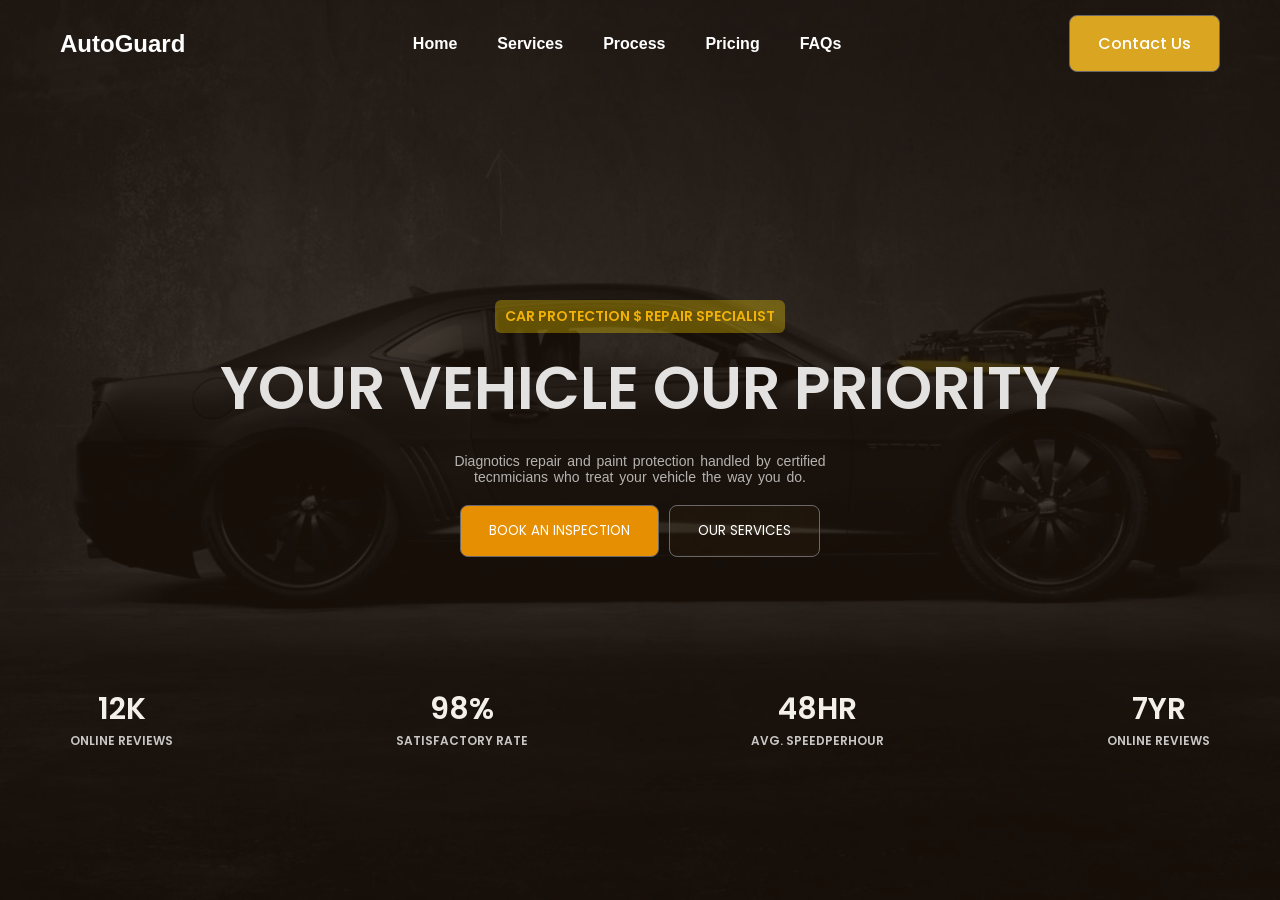
<file: index.html>
<!doctype html>
<html lang="en">
  <head>
    <meta charset="UTF-8" />
    <meta name="viewport" content="width=device-width, initial-scale=1.0" />
    <title>Document</title>
    <link rel="stylesheet" href="./style/index.css" />
    <link
      rel="stylesheet"
      href="https://fonts.googleapis.com/css2?family=Material+Symbols+Outlined:opsz,wght,FILL,GRAD@20..48,100..700,0..1,-50..200&icon_names=menu"
    />
  </head>
  <body>
    <main class="main">
      <nav class="nav">
          <div class="nav_bar">
            <div>
              <h4><a href="./index.html"> AutoGuard</a></h4>
            </div>
            <div>
              <ul>
                <li><a href="#">Home</a></li>
                <li class="one">
                  <a href="#">Services</a>
                  <div class="dropdown_1">
                    <a href="./pages/electric.html">Electric Vehicles</a>
                    <a href="./pages/hydrogen.html"
                      >Hydrogen powerered Vahicles</a
                    >
                    <a href="./pages/fuel.html">Fuel Powered Vehicles</a>
                  </div>
                </li>

                <li><a href="#">Process</a></li>
                <li><a href="#">Pricing</a></li>
                <li><a href="#">FAQs</a></li>
              </ul>
            </div>
            <div>
              <button class="contact"><a href="#">Contact Us</a></button>
            </div>
            <span class="material-symbols-outlined" id="menu"> menu </span>
          </div>
        </nav>
      <section class="section_one">
        

        <div class="sec_one">
          <div class="sec_one_content">
            <h4>CAR PROTECTION $ REPAIR SPECIALIST</h4>
            <h1>YOUR VEHICLE OUR PRIORITY</h1>
            <p>
              Diagnotics repair and paint protection handled by certified
              tecnmicians who treat your vehicle the way you do.
            </p>
            <div class="buttons">
              <button class="active_btn">BOOK AN INSPECTION</button>
              <button class="inactive_btn">OUR SERVICES</button>
            </div>
          </div>
        </div>

        <div class="sec_two">
          <div>
            <h2>12K</h2>
            <p>ONLINE REVIEWS</p>
          </div>
          <div>
            <h2>98%</h2>
            <p>SATISFACTORY RATE</p>
          </div>
          <div>
            <h2>48HR</h2>
            <p>AVG. SPEEDPERHOUR</p>
          </div>
          <div>
            <h2>7YR</h2>
            <p>ONLINE REVIEWS</p>
          </div>
        </div>
      </section>
    </main>
  </body>
</html>
</file>
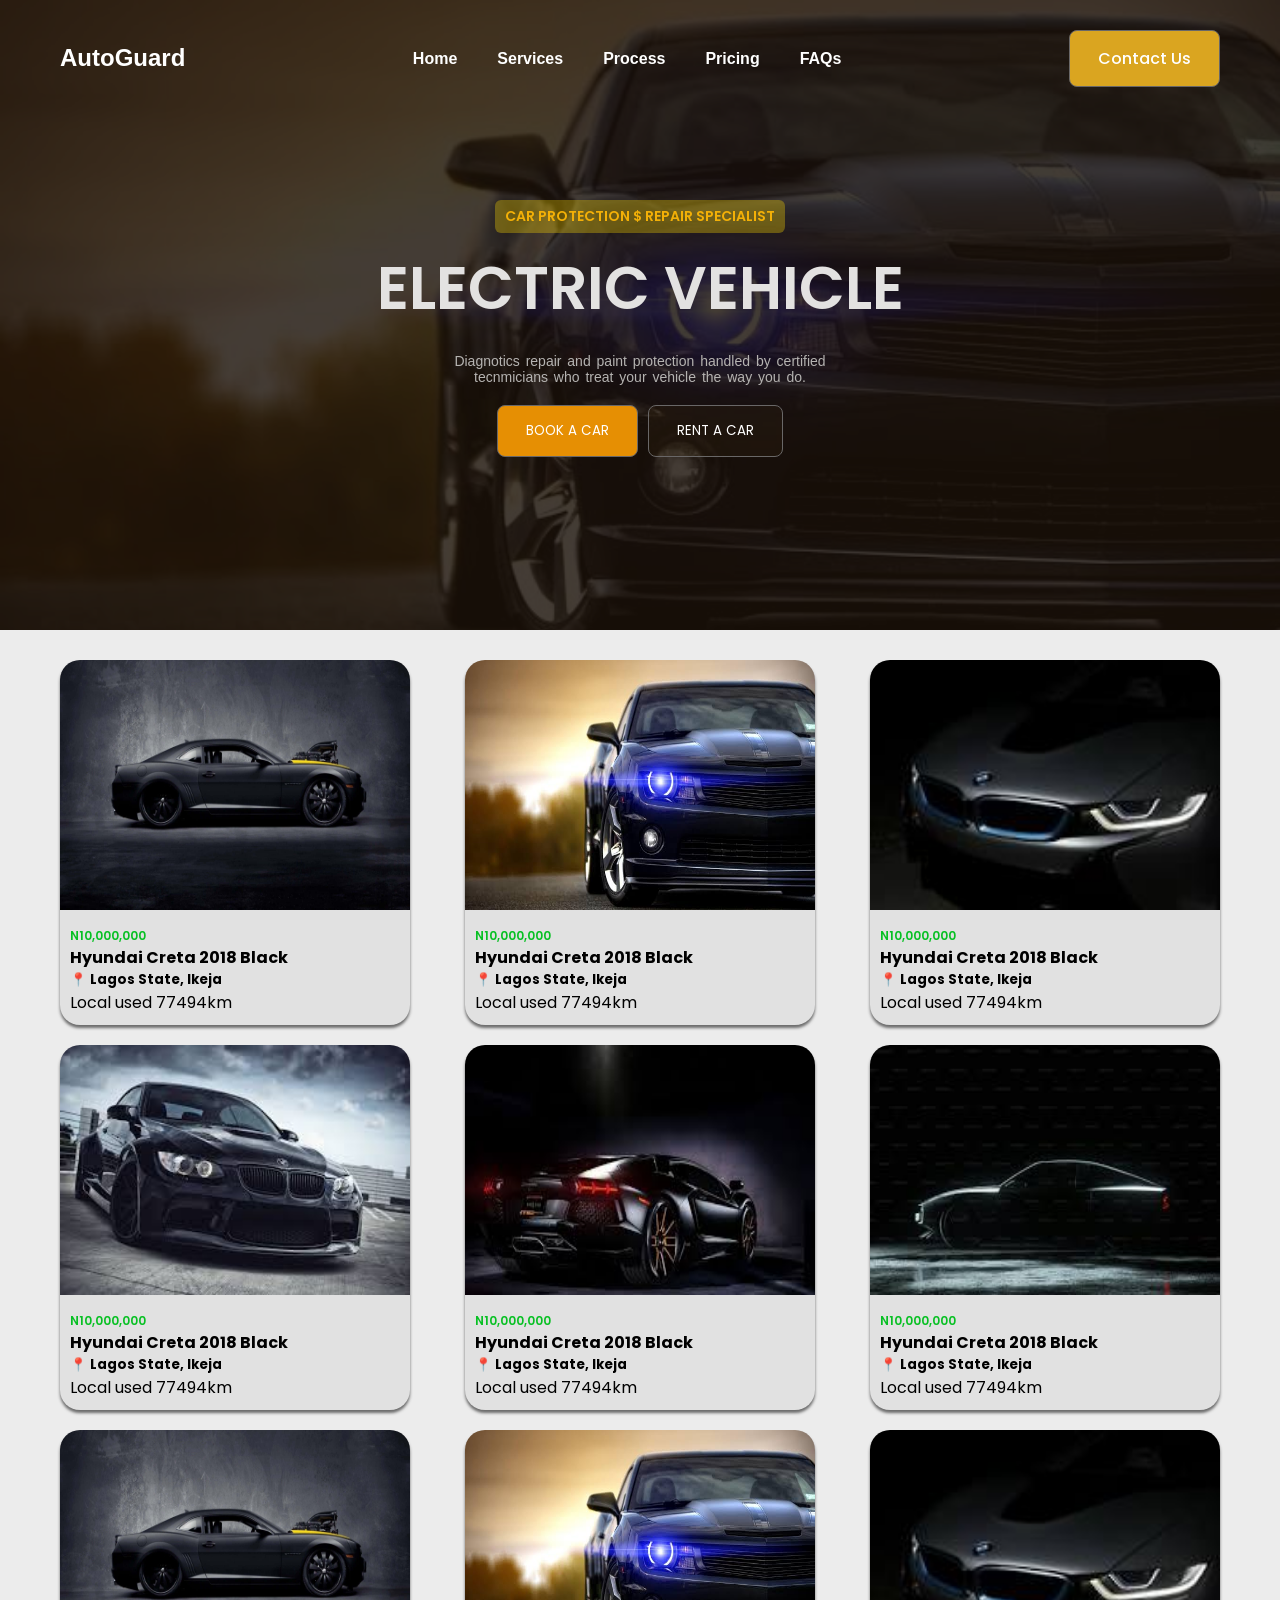
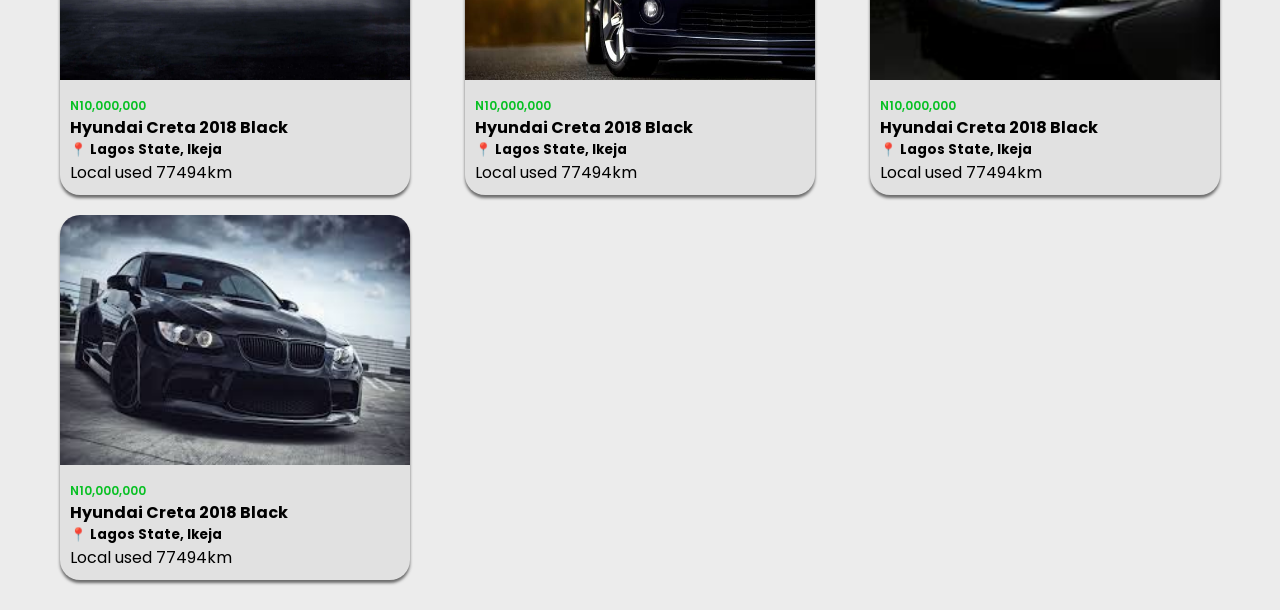
<file: pages/electric.html>
<!doctype html>
<html lang="en">
  <head>
    <meta charset="UTF-8" />
    <meta name="viewport" content="width=device-width, initial-scale=1.0" />
    <title>Document</title>
    <link rel="stylesheet" href="../style/electric.css" />
    <link
      rel="stylesheet"
      href="https://fonts.googleapis.com/css2?family=Material+Symbols+Outlined:opsz,wght,FILL,GRAD@20..48,100..700,0..1,-50..200&icon_names=menu"
    />
  </head>
  <body>
    <main class="main">
      <section class="section_one">
        <nav class="nav">
          <div class="nav_bar">
            <div>
              <h4><a href="../index.html"> AutoGuard</a></h4>
            </div>
            <div>
              <ul>
                <li><a href="#">Home</a></li>
                <li class="one">
                  <a href="#">Services</a>
                  <div class="dropdown_1">
                    <a href="../pages/electric.html">Electric Vehicles</a>
                    <a href="../pages/hydrogen.html"
                      >Hydrogen powerered Vahicles</a
                    >
                    <a href="../pages/fuel.html">Fuel Powered Vehicles</a>
                  </div>
                </li>

                <li><a href="#">Process</a></li>
                <li><a href="#">Pricing</a></li>
                <li><a href="#">FAQs</a></li>
              </ul>
            </div>
            <div>
              <button class="contact"><a href="#">Contact Us</a></button>
            </div>
            <span class="material-symbols-outlined" id="menu"> menu </span>
          </div>
        </nav>

        <div class="sec_one">
          <div class="sec_one_content">
            <h4>CAR PROTECTION $ REPAIR SPECIALIST</h4>
            <h1>ELECTRIC VEHICLE</h1>
            <p>
              Diagnotics repair and paint protection handled by certified
              tecnmicians who treat your vehicle the way you do.
            </p>
            <div class="buttons">
              <button class="active_btn">BOOK A CAR</button>
              <button class="inactive_btn">RENT A CAR</button>
            </div>
          </div>
        </div>
      </section>
    </main>
    <section class="section_two">
      <div class="sec_two">
        <div class="boxes">
          <img
            src="../media/black-car-4k-8iilwvng2997orpp.jpg"
            alt="electric_car"
          />
          <div class="boxes_word">
            <p>N10,000,000</p>
            <h4>Hyundai Creta 2018 Black</h4>
            <h5>📍 Lagos State, Ikeja</h5>
            <span>Local used</span> <span>77494km</span>
          </div>
        </div>
        <div class="boxes">
          <img src="../media/images (28).jpeg" alt="electric_car" />
          <div class="boxes_word">
            <p>N10,000,000</p>
            <h4>Hyundai Creta 2018 Black</h4>
            <h5>📍 Lagos State, Ikeja</h5>
            <span>Local used</span> <span>77494km</span>
          </div>
        </div>
        <div class="boxes">
          <img src="../media/car image 2.jpg" alt="electric_car" />
          <div class="boxes_word">
            <p>N10,000,000</p>
            <h4>Hyundai Creta 2018 Black</h4>
            <h5>📍 Lagos State, Ikeja</h5>
            <span>Local used</span> <span>77494km</span>
          </div>
        </div>
        <div class="boxes">
          <img src="../media/car image 3.jpg" alt="electric_car" />
          <div class="boxes_word">
            <p>N10,000,000</p>
            <h4>Hyundai Creta 2018 Black</h4>
            <h5>📍 Lagos State, Ikeja</h5>
            <span>Local used</span> <span>77494km</span>
          </div>
        </div>
        <div class="boxes">
          <img src="../media/car image 4.jpg" alt="electric_car" />
          <div class="boxes_word">
            <p>N10,000,000</p>
            <h4>Hyundai Creta 2018 Black</h4>
            <h5>📍 Lagos State, Ikeja</h5>
            <span>Local used</span> <span>77494km</span>
          </div>
        </div>
        <div class="boxes">
          <img src="../media/car image 5.jpg" alt="electric_car" />
          <div class="boxes_word">
            <p>N10,000,000</p>
            <h4>Hyundai Creta 2018 Black</h4>
            <h5>📍 Lagos State, Ikeja</h5>
            <span>Local used</span> <span>77494km</span>
          </div>
        </div>
        <div class="boxes">
          <img
            src="../media/black-car-4k-8iilwvng2997orpp.jpg"
            alt="electric_car"
          />
          <div class="boxes_word">
            <p>N10,000,000</p>
            <h4>Hyundai Creta 2018 Black</h4>
            <h5>📍 Lagos State, Ikeja</h5>
            <span>Local used</span> <span>77494km</span>
          </div>
        </div>
        <div class="boxes">
          <img src="../media/images (28).jpeg" alt="electric_car" />
          <div class="boxes_word">
            <p>N10,000,000</p>
            <h4>Hyundai Creta 2018 Black</h4>
            <h5>📍 Lagos State, Ikeja</h5>
            <span>Local used</span> <span>77494km</span>
          </div>
        </div>
        <div class="boxes">
          <img src="../media/car image 2.jpg" alt="electric_car" />
          <div class="boxes_word">
            <p>N10,000,000</p>
            <h4>Hyundai Creta 2018 Black</h4>
            <h5>📍 Lagos State, Ikeja</h5>
            <span>Local used</span> <span>77494km</span>
          </div>
        </div>
        <div class="boxes">
          <img src="../media/car image 3.jpg" alt="electric_car" />
          <div class="boxes_word">
            <p>N10,000,000</p>
            <h4>Hyundai Creta 2018 Black</h4>
            <h5>📍 Lagos State, Ikeja</h5>
            <span>Local used</span> <span>77494km</span>
          </div>
        </div>
      </div>
    </section>
  </body>
</html>
</file>
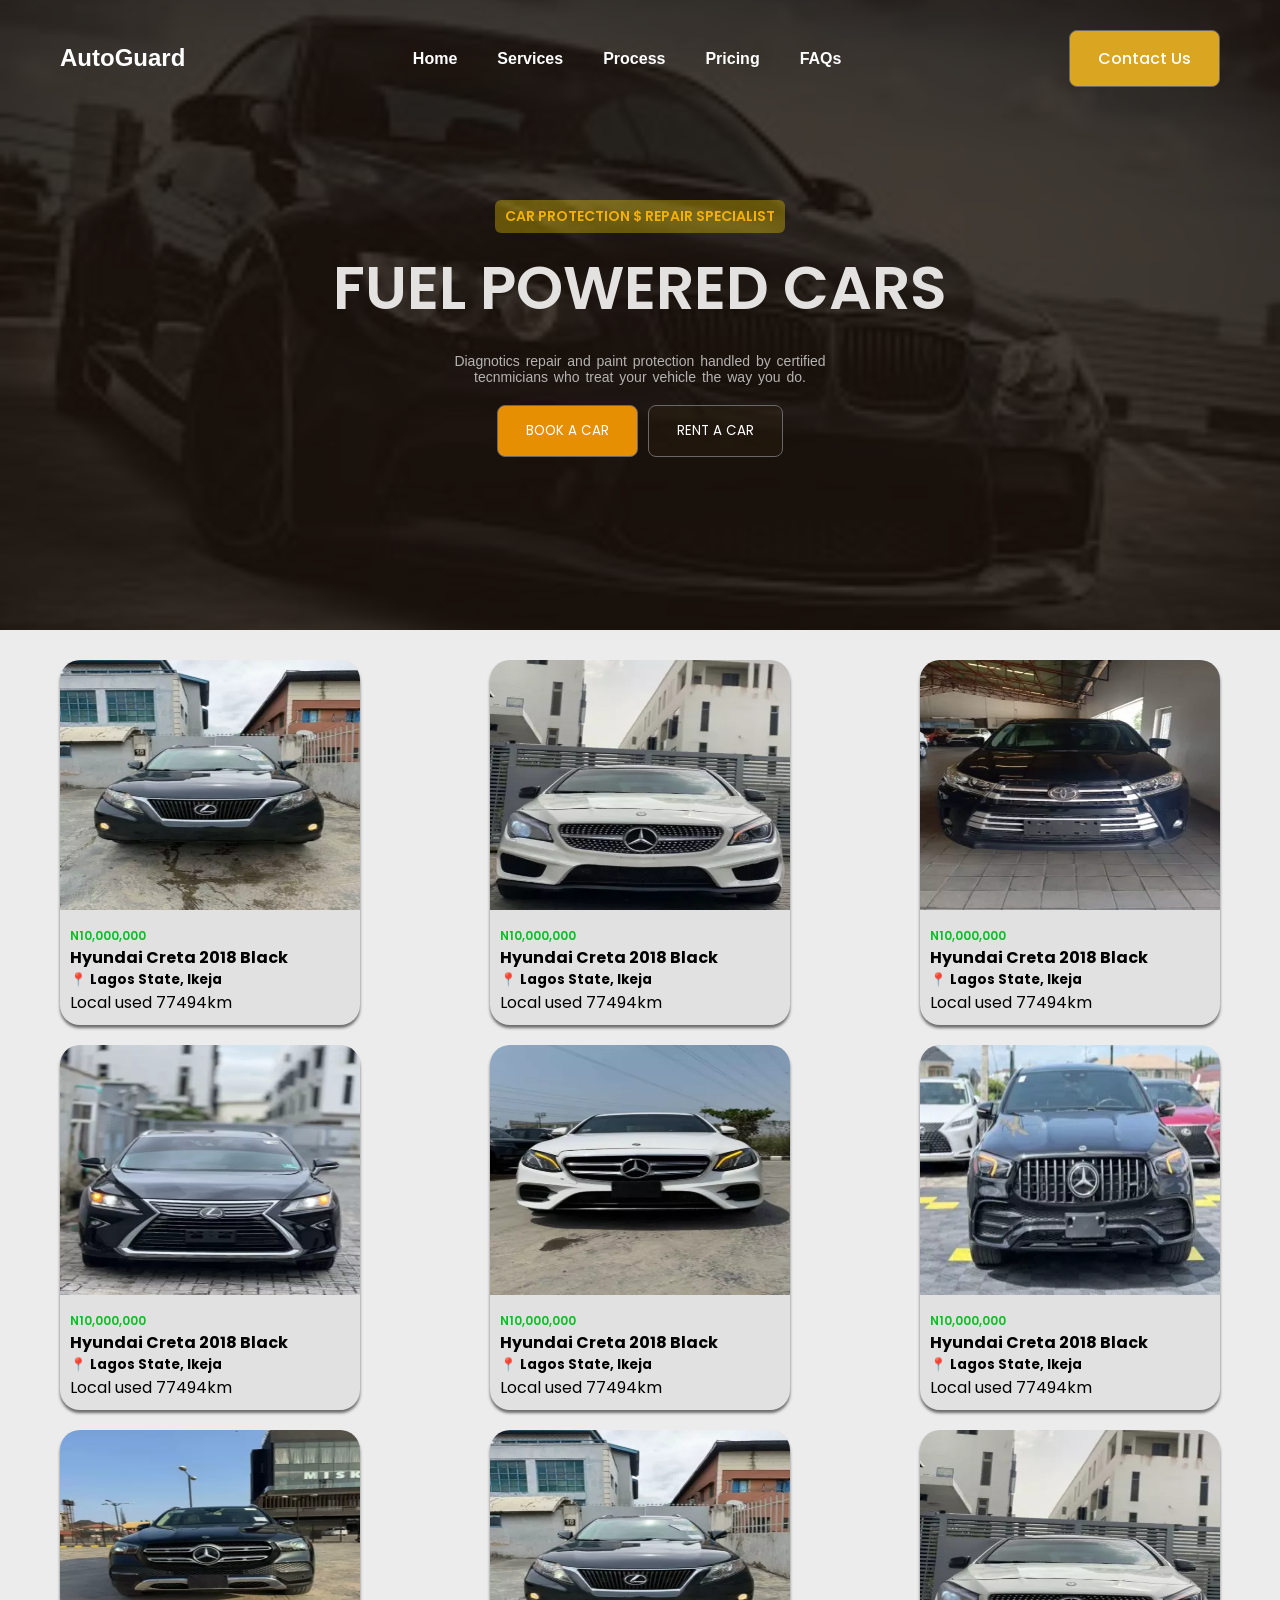
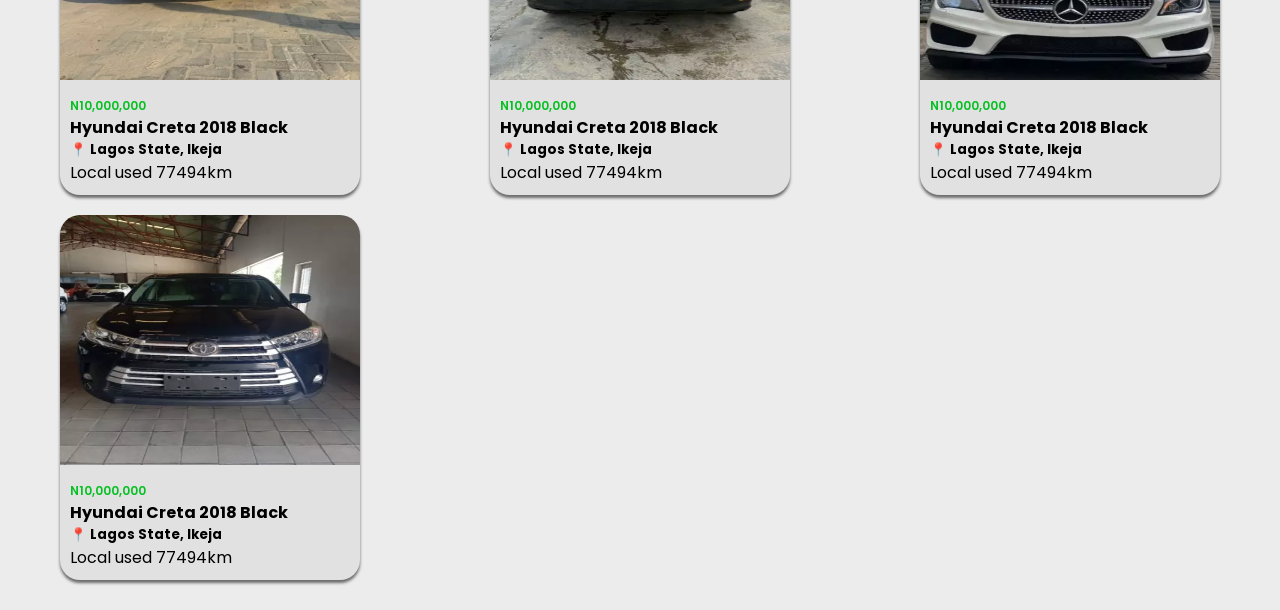
<file: pages/fuel.html>
<!doctype html>
<html lang="en">
  <head>
    <meta charset="UTF-8" />
    <meta name="viewport" content="width=device-width, initial-scale=1.0" />
    <title>Document</title>
    <link rel="stylesheet" href="../style/fuel.css" />
  </head>
  <body>
    <main class="main">
      <section class="section_one">
        <nav class="nav">
          <div class="nav_bar">
            <div>
              <h4><a href="../index.html"> AutoGuard</a></h4>
            </div>
            <div>
              <ul>
                <li><a href="#">Home</a></li>
                <li class="one">
                  <a href="#">Services</a>
                  <div class="dropdown_1">
                    <a href="../pages/electric.html">Electric Vehicles</a>
                    <a href="../pages/hydrogen.html"
                      >Hydrogen powerered Vahicles</a
                    >
                    <a href="../pages/fuel.html">Fuel Powered Vehicles</a>
                  </div>
                </li>

                <li><a href="#">Process</a></li>
                <li><a href="#">Pricing</a></li>
                <li><a href="#">FAQs</a></li>
              </ul>
            </div>
            <div>
              <button class="contact"><a href="#">Contact Us</a></button>
            </div>
          </div>
        </nav>

        <div class="sec_one">
          <div class="sec_one_content">
            <h4>CAR PROTECTION $ REPAIR SPECIALIST</h4>
            <h1>FUEL POWERED CARS</h1>
            <p>
              Diagnotics repair and paint protection handled by certified
              tecnmicians who treat your vehicle the way you do.
            </p>
            <div class="buttons">
              <button class="active_btn">BOOK A CAR</button>
              <button class="inactive_btn">RENT A CAR</button>
            </div>
          </div>
        </div>
      </section>
    </main>
    <section class="section_two">
      <div class="sec_two">
        <div class="boxes">
          <img src="../media/2bs9fLwJ.webp" alt="electric_car" />
          <div class="boxes_word">
            <p>N10,000,000</p>
            <h4>Hyundai Creta 2018 Black</h4>
            <h5>📍 Lagos State, Ikeja</h5>
            <span>Local used</span> <span>77494km</span>
          </div>
        </div>
        <div class="boxes">
          <img src="../media/RhBsGzki.webp" alt="electric_car" />
          <div class="boxes_word">
            <p>N10,000,000</p>
            <h4>Hyundai Creta 2018 Black</h4>
            <h5>📍 Lagos State, Ikeja</h5>
            <span>Local used</span> <span>77494km</span>
          </div>
        </div>
        <div class="boxes">
          <img src="../media/rtPBsbxB.webp" alt="electric_car" />
          <div class="boxes_word">
            <p>N10,000,000</p>
            <h4>Hyundai Creta 2018 Black</h4>
            <h5>📍 Lagos State, Ikeja</h5>
            <span>Local used</span> <span>77494km</span>
          </div>
        </div>
        <div class="boxes">
          <img src="../media/sjazjG3W.webp" alt="electric_car" />
          <div class="boxes_word">
            <p>N10,000,000</p>
            <h4>Hyundai Creta 2018 Black</h4>
            <h5>📍 Lagos State, Ikeja</h5>
            <span>Local used</span> <span>77494km</span>
          </div>
        </div>
        <div class="boxes">
          <img src="../media/to3VGxXq.webp" alt="electric_car" />
          <div class="boxes_word">
            <p>N10,000,000</p>
            <h4>Hyundai Creta 2018 Black</h4>
            <h5>📍 Lagos State, Ikeja</h5>
            <span>Local used</span> <span>77494km</span>
          </div>
        </div>
        <div class="boxes">
          <img src="../media/tVlpLnVl.webp" alt="electric_car" />
          <div class="boxes_word">
            <p>N10,000,000</p>
            <h4>Hyundai Creta 2018 Black</h4>
            <h5>📍 Lagos State, Ikeja</h5>
            <span>Local used</span> <span>77494km</span>
          </div>
        </div>
        <div class="boxes">
          <img src="../media/xhJTPccH.webp" alt="electric_car" />
          <div class="boxes_word">
            <p>N10,000,000</p>
            <h4>Hyundai Creta 2018 Black</h4>
            <h5>📍 Lagos State, Ikeja</h5>
            <span>Local used</span> <span>77494km</span>
          </div>
        </div>
        <div class="boxes">
          <img src="../media/2bs9fLwJ.webp" alt="electric_car" />
          <div class="boxes_word">
            <p>N10,000,000</p>
            <h4>Hyundai Creta 2018 Black</h4>
            <h5>📍 Lagos State, Ikeja</h5>
            <span>Local used</span> <span>77494km</span>
          </div>
        </div>
        <div class="boxes">
          <img src="../media/RhBsGzki.webp" alt="electric_car" />
          <div class="boxes_word">
            <p>N10,000,000</p>
            <h4>Hyundai Creta 2018 Black</h4>
            <h5>📍 Lagos State, Ikeja</h5>
            <span>Local used</span> <span>77494km</span>
          </div>
        </div>
        <div class="boxes">
          <img src="../media/rtPBsbxB.webp" alt="electric_car" />
          <div class="boxes_word">
            <p>N10,000,000</p>
            <h4>Hyundai Creta 2018 Black</h4>
            <h5>📍 Lagos State, Ikeja</h5>
            <span>Local used</span> <span>77494km</span>
          </div>
        </div>
      </div>
    </section>
  </body>
</html>
</file>
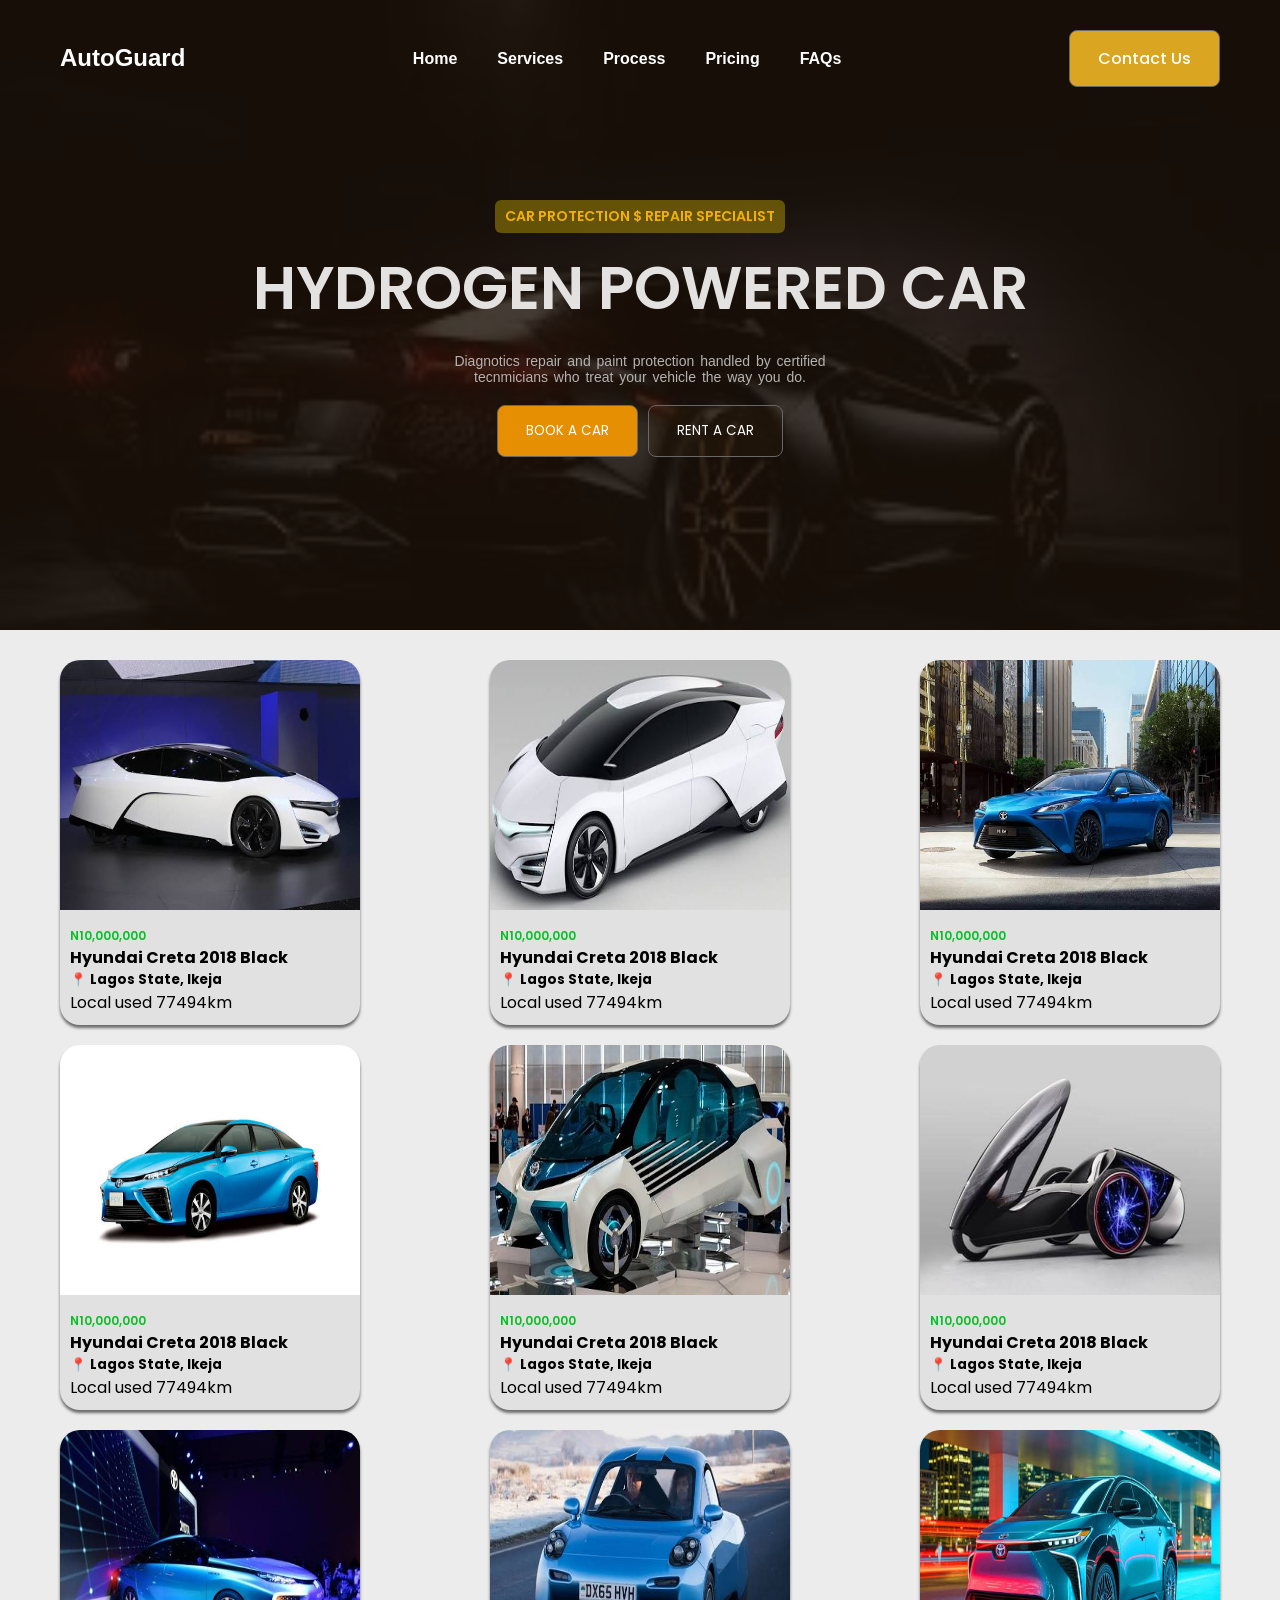
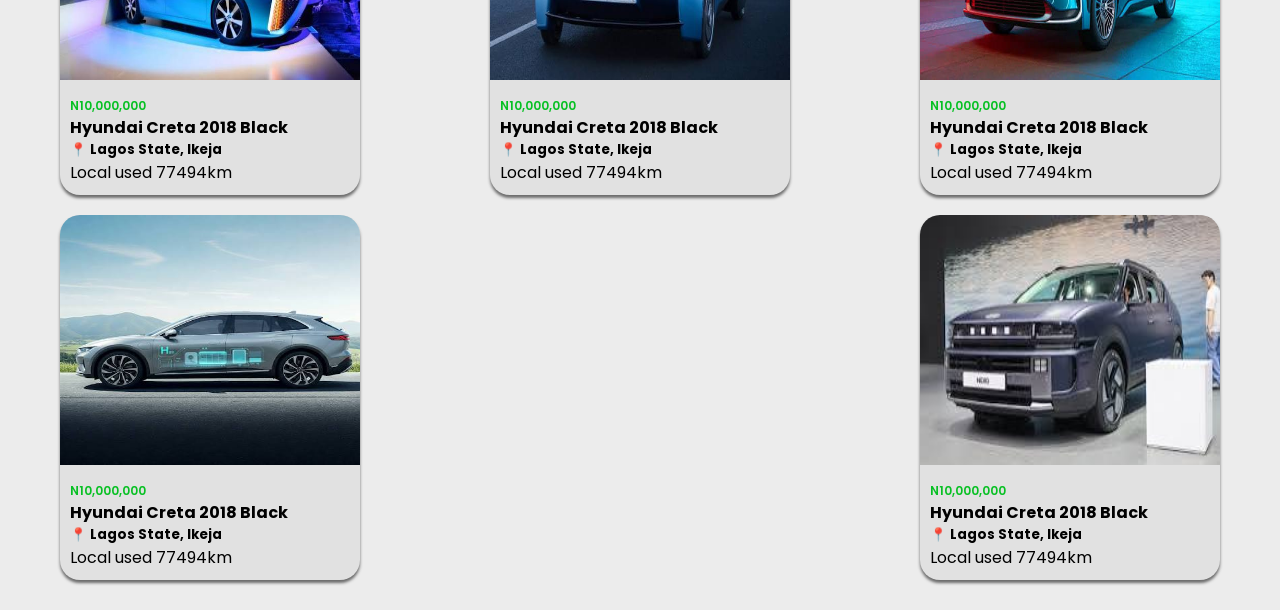
<file: pages/hydrogen.html>
<!doctype html>
<html lang="en">
  <head>
    <meta charset="UTF-8" />
    <meta name="viewport" content="width=device-width, initial-scale=1.0" />
    <title>Document</title>
    <link rel="stylesheet" href="../style/hydrogen.css" />
  </head>
  <body>
    <main class="main">
      <section class="section_one">
        <nav class="nav">
          <div class="nav_bar">
            <div>
              <h4><a href="../index.html"> AutoGuard</a></h4>
            </div>
            <div>
              <ul>
                <li><a href="#">Home</a></li>
                <li class="one">
                  <a href="#">Services</a>
                  <div class="dropdown_1">
                    <a href="../pages/electric.html">Electric Vehicles</a>
                    <a href="../pages/hydrogen.html"
                      >Hydrogen powerered Vahicles</a
                    >
                    <a href="../pages/fuel.html">Fuel Powered Vehicles</a>
                  </div>
                </li>

                <li><a href="#">Process</a></li>
                <li><a href="#">Pricing</a></li>
                <li><a href="#">FAQs</a></li>
              </ul>
            </div>
            <div>
              <button class="contact"><a href="#">Contact Us</a></button>
            </div>
          </div>
        </nav>

        <div class="sec_one">
          <div class="sec_one_content">
            <h4>CAR PROTECTION $ REPAIR SPECIALIST</h4>
            <h1>HYDROGEN POWERED CAR</h1>
            <p>
              Diagnotics repair and paint protection handled by certified
              tecnmicians who treat your vehicle the way you do.
            </p>
            <div class="buttons">
              <button class="active_btn">BOOK A CAR</button>
              <button class="inactive_btn">RENT A CAR</button>
            </div>
          </div>
        </div>
      </section>
    </main>
    <section class="section_two">
      <div class="sec_two">
        <div class="boxes">
          <img src="../media/images (27).webp" alt="electric_car" />
          <div class="boxes_word">
            <p>N10,000,000</p>
            <h4>Hyundai Creta 2018 Black</h4>
            <h5>📍 Lagos State, Ikeja</h5>
            <span>Local used</span> <span>77494km</span>
          </div>
        </div>
        <div class="boxes">
          <img src="../media/images (29).jpeg" alt="electric_car" />
          <div class="boxes_word">
            <p>N10,000,000</p>
            <h4>Hyundai Creta 2018 Black</h4>
            <h5>📍 Lagos State, Ikeja</h5>
            <span>Local used</span> <span>77494km</span>
          </div>
        </div>
        <div class="boxes">
          <img src="../media/images (30).jpeg" alt="electric_car" />
          <div class="boxes_word">
            <p>N10,000,000</p>
            <h4>Hyundai Creta 2018 Black</h4>
            <h5>📍 Lagos State, Ikeja</h5>
            <span>Local used</span> <span>77494km</span>
          </div>
        </div>
        <div class="boxes">
          <img src="../media/images (31).jpeg" alt="electric_car" />
          <div class="boxes_word">
            <p>N10,000,000</p>
            <h4>Hyundai Creta 2018 Black</h4>
            <h5>📍 Lagos State, Ikeja</h5>
            <span>Local used</span> <span>77494km</span>
          </div>
        </div>
        <div class="boxes">
          <img src="../media/images (32).jpeg" alt="electric_car" />
          <div class="boxes_word">
            <p>N10,000,000</p>
            <h4>Hyundai Creta 2018 Black</h4>
            <h5>📍 Lagos State, Ikeja</h5>
            <span>Local used</span> <span>77494km</span>
          </div>
        </div>
        <div class="boxes">
          <img src="../media/images (33).jpeg" alt="electric_car" />
          <div class="boxes_word">
            <p>N10,000,000</p>
            <h4>Hyundai Creta 2018 Black</h4>
            <h5>📍 Lagos State, Ikeja</h5>
            <span>Local used</span> <span>77494km</span>
          </div>
        </div>
        <div class="boxes">
          <img src="../media/images (34).jpeg" alt="electric_car" />
          <div class="boxes_word">
            <p>N10,000,000</p>
            <h4>Hyundai Creta 2018 Black</h4>
            <h5>📍 Lagos State, Ikeja</h5>
            <span>Local used</span> <span>77494km</span>
          </div>
        </div>
        <div class="boxes">
          <img src="../media/images (35).jpeg" alt="electric_car" />
          <div class="boxes_word">
            <p>N10,000,000</p>
            <h4>Hyundai Creta 2018 Black</h4>
            <h5>📍 Lagos State, Ikeja</h5>
            <span>Local used</span> <span>77494km</span>
          </div>
        </div>
        <div class="boxes">
          <img src="../media/images (36).jpeg" alt="electric_car" />
          <div class="boxes_word">
            <p>N10,000,000</p>
            <h4>Hyundai Creta 2018 Black</h4>
            <h5>📍 Lagos State, Ikeja</h5>
            <span>Local used</span> <span>77494km</span>
          </div>
        </div>
        <div class="boxes">
          <img src="../media/images (37).jpeg" alt="electric_car" />
          <div class="boxes_word">
            <p>N10,000,000</p>
            <h4>Hyundai Creta 2018 Black</h4>
            <h5>📍 Lagos State, Ikeja</h5>
            <span>Local used</span> <span>77494km</span>
          </div>
        </div>
        <div class="boxes">
          <img src="../media/images (38).jpeg" alt="electric_car" />
          <div class="boxes_word">
            <p>N10,000,000</p>
            <h4>Hyundai Creta 2018 Black</h4>
            <h5>📍 Lagos State, Ikeja</h5>
            <span>Local used</span> <span>77494km</span>
          </div>
        </div>
      </div>
    </section>
  </body>
</html>
</file>
<file: style/index.css>
@import url('https://fonts.googleapis.com/css2?family=Poppins:ital,wght@0,100;0,200;0,300;0,400;0,500;0,600;0,700;0,800;0,900;1,100;1,200;1,300;1,400;1,500;1,600;1,700;1,800;1,900&display=swap');

* {
     padding: 0;
     margin: 0;
     box-sizing: border-box;
     scroll-behavior: auto;
     list-style-type: none;
     text-decoration: none;
}

body {
     width: 100%;
}

.main {

     background-image: url(../media/black-car-4k-8iilwvng2997orpp.jpg);
     background-size: cover;
     background-position: center;
     background-repeat: no-repeat;
     height: 100vh;
}

.section_one {
     background: rgba(27, 18, 9, 0.82);
     width: 100%;
     height: 100%;
     padding-top: 100px;
}

.nav {
     width: 100%;
     position: fixed;
     top: 0;
     margin: auto;
     /* background-color: aqua; */
}

.nav_bar {
     display: flex;
     align-items: center;
     justify-content: space-between;
     padding: 15px 60px;
}

.nav h4 a {
     color: white;
     font-family: Arial, Helvetica, sans-serif;
     font-weight: 600;
     font-size: 24px;
}

.nav ul {
     display: flex;
     justify-content: space-between;
}

.nav ul li {
     padding: 10px 20px;
}

#menu {
     color: white;
     display: none;
}

.nav ul a {
     color: white;
     font-style: normal;
     font-family: 'Segoe UI', Tahoma, Geneva, Verdana, sans-serif;
     font-size: 16px;
     font-weight: 600;
}

.nav ul li:hover {
     color: rgb(247, 72, 9);
     background-color: rgba(240, 255, 255, 0.596);
     transform: scale(1.1);
     transition: all 0.5s ease-in-out;
     border-radius: 14px;

}

.one:hover .dropdown_1 {
     visibility: visible;
}

.nav ul li a:hover {
     color: rgb(247, 72, 9);
}

.dropdown_1 {
     /* width: 500px; */
     background-color: white;
     border-radius: 10px;
     padding: 10px 10px;
     display: flex;
     gap: 20px;
     justify-content: space-between;
     position: absolute;
     left: 10px;
     top: 100%;
     visibility: hidden;
     box-shadow: 1px 1px 5px hsla(0, 0%, 0%, 0.89);
}

.one .dropdown_1 a {
     color: black;
     font-size: 12px;
}

.contact {
     padding: 15px 28px;
     background-color: goldenrod;
     color: white;
     border: rgb(105, 103, 103) 1px solid;
     border-radius: 8px;
}

.contact a {
     color: white;
     font-size: 16px;
     font-weight: 500;
     font-family: poppins;
}

.sec_one {
     padding-top: 200px;
     display: flex;
     flex-direction: column;
     align-items: center;
     justify-content: space-between;
}

.sec_one .sec_one_content {
     display: flex;
     flex-direction: column;
     align-items: center;
     justify-content: space-between;
     gap: 10px;
}

.sec_one_content h4 {
     color: rgb(243, 176, 7);
     font-size: 14px;
     font-weight: 600;
     font-display: auto;
     font-family: poppins;
     background-color: rgba(255, 217, 0, 0.326);
     padding: 6px 10px;
     border-radius: 6px;
     text-align: center;
}

.sec_one_content h1 {
     color: rgb(227, 226, 225);
     font-size: 60px;
     font-weight: 600;
     font-display: auto;
     font-family: poppins;
     text-align: center;
}

.sec_one_content p {
     max-width: 450px;
     width: 100%;
     word-spacing: 2px;
     text-align: center;
     color: rgb(181, 179, 177);
     font-size: 14px;
     font-weight: 500;
     font-display: auto;
     font-family: 'Segoe UI', Tahoma, Geneva, Verdana, sans-serif;
     padding: 10px 20px;
}

.active_btn {
     padding: 15px 28px;
     background-color: rgb(230, 143, 3);
     color: white;
     border: rgb(105, 103, 103) 1px solid;
     border-radius: 8px;
     font-family: poppins;
}

.buttons {
     display: flex;
     gap: 10px;
}

.inactive_btn {
     padding: 15px 28px;
     background-color: rgba(218, 165, 32, 0.034);
     color: white;
     border: rgb(105, 103, 103) 1px solid;
     border-radius: 8px;
     font-family: poppins;
}

.sec_two {
     display: flex;
     flex-wrap: wrap;
     align-items: center;
     justify-content: space-between;
     padding: 30px 60px;
     margin-top: 100px;
}

.sec_two h2 {
     color: rgb(243, 240, 233);
     font-size: 30px;
     font-weight: 600;
     text-align: center;
     font-family: poppins;
     padding: 0px 10px;
}

.sec_two p {
     color: rgb(200, 199, 197);
     font-size: 12px;
     font-weight: 600;
     text-align: center;
     font-family: poppins;
     padding: 0px 10px;
}



@media (width <=768px) {
     .main {
          height: 100vh;
     }

     .nav ul {
          display: none;
     }

     .contact {
          padding: 8px 28px;
          background-color: goldenrod;
          color: white;
          border: rgb(105, 103, 103) 1px solid;
          border-radius: 8px;
          display: none;
     }



     #menu {
          display: flex;
     }

     .nav_bar {
          display: flex;
          align-items: center;
          justify-content: space-between;
          padding: 20px 20px;
     }

     .buttons {
          display: flex;
          gap: 10px;
          flex-wrap: wrap;
          align-items: center;
          justify-content: center;
     }

     .sec_one {
          padding-top: 100px;
     }

     .sec_one_content h1 {
          text-align: center;
          font-size: 32px;
          font-weight: 600;
     }

     .sec_two {
          display: flex;
          flex-wrap: wrap;
          gap: 30px;
          margin-top: 20px;
          align-items: center;
          text-align: center;
     }

     .sec_one_content h4 {
          text-align: center;
     }

}
</file>
<file: style/electric.css>
@import url('https://fonts.googleapis.com/css2?family=Poppins:ital,wght@0,100;0,200;0,300;0,400;0,500;0,600;0,700;0,800;0,900;1,100;1,200;1,300;1,400;1,500;1,600;1,700;1,800;1,900&display=swap');

* {
     padding: 0;
     margin: 0;
     box-sizing: border-box;
     scroll-behavior: auto;
     list-style-type: none;
     text-decoration: none;
     font-family: poppins;
}

.main {
     background-image: url(../media/images\ \(28\).jpeg);
     background-size: cover;
     background-position: center;
     background-repeat: no-repeat;
     height: 70vh;
}

.section_one {
     background: rgba(27, 18, 9, 0.82);
     width: 100%;
     height: 100%;
}

.nav {
     width: 100%;
     position: fixed;
     margin: auto;
}

.nav_bar {
     display: flex;
     align-items: center;
     justify-content: space-between;
     padding: 30px 60px;
}

.nav h4 a {
     color: white;
     font-family: Arial, Helvetica, sans-serif;
     font-weight: 600;
     font-size: 24px;
}

.nav ul {
     display: flex;
     justify-content: space-between;
}

.nav ul li {
     padding: 10px 20px;
}

.nav ul a {
     color: white;
     font-style: normal;
     font-family: 'Segoe UI', Tahoma, Geneva, Verdana, sans-serif;
     font-size: 16px;
     font-weight: 600;
}

.nav ul li:hover {
     color: rgb(247, 72, 9);
     background-color: rgba(240, 255, 255, 0.596);
     transform: scale(1.1);
     transition: all 0.5s ease-in-out;
     border-radius: 14px;

}

#menu {
     color: white;
     display: none;
}

.one:hover .dropdown_1 {
     visibility: visible;
}

.nav ul li a:hover {
     color: rgb(247, 72, 9);
}

.dropdown_1 {
     /* width: 500px; */
     background-color: white;
     border-radius: 10px;
     padding: 10px 10px;
     display: flex;
     gap: 20px;
     justify-content: space-between;
     position: absolute;
     left: 10px;
     top: 100%;
     visibility: hidden;
     box-shadow: 1px 1px 5px hsla(0, 0%, 0%, 0.89);
}

.one .dropdown_1 a {
     color: black;
     font-size: 12px;
}

.contact {
     padding: 15px 28px;
     background-color: goldenrod;
     color: white;
     border: rgb(105, 103, 103) 1px solid;
     border-radius: 8px;
}

.contact a {
     color: white;
     font-size: 16px;
     font-weight: 500;
     font-family: poppins;
}

.sec_one {
     padding-top: 200px;
     display: flex;
     flex-direction: column;
     align-items: center;
     justify-content: space-between;
}

.sec_one .sec_one_content {
     display: flex;
     flex-direction: column;
     align-items: center;
     justify-content: space-between;
     gap: 10px;
}

.sec_one_content h4 {
     color: rgb(243, 176, 7);
     font-size: 14px;
     font-weight: 600;
     font-display: auto;
     font-family: poppins;
     background-color: rgba(255, 217, 0, 0.326);
     padding: 6px 10px;
     border-radius: 6px;
}

.sec_one_content h1 {
     color: rgb(227, 226, 225);
     font-size: 60px;
     font-weight: 600;
     font-display: auto;
     font-family: poppins;
}

.sec_one_content p {
     max-width: 450px;
     width: 100%;
     word-spacing: 2px;
     text-align: center;
     color: rgb(181, 179, 177);
     font-size: 14px;
     font-weight: 500;
     font-display: auto;
     font-family: 'Segoe UI', Tahoma, Geneva, Verdana, sans-serif;
     padding: 10px 20px;
}

.buttons {
     display: flex;
     gap: 10px;
}

.active_btn {
     padding: 15px 28px;
     background-color: rgb(230, 143, 3);
     color: white;
     border: rgb(105, 103, 103) 1px solid;
     border-radius: 8px;
     font-family: poppins;
}

.inactive_btn {
     padding: 15px 28px;
     background-color: rgba(218, 165, 32, 0.034);
     color: white;
     border: rgb(105, 103, 103) 1px solid;
     border-radius: 8px;
     font-family: poppins;
}

.section_two {
     background: rgba(216, 216, 216, 0.493);
     width: 100%;
     height: 100%;
}

.sec_two {
     display: flex;
     flex-wrap: wrap;
     align-items: center;
     justify-content: space-between;
     padding: 30px 60px;
     gap: 20px;
}

.sec_two img {
     width: 100%;
     height: 250px;
     border-top-left-radius: 20px;
     border-top-right-radius: 20px;
}

.sec_two .boxes {
     width: 350px;
     max-width: 100%;
     background-color: rgb(225, 225, 225);
     border-radius: 20px;
     box-shadow: 0 3px 3px 0px rgba(49, 49, 49, 0.69);
}

.boxes_word {
     padding: 10px 10px;
}

.boxes_word p {
     color: rgb(7, 192, 35);
     font-size: 12px;
     font-weight: 600;
     font-display: auto;
     font-family: poppins;
}

@media (width <=768px) {
     .main {
          height: max-content;
     }

     .nav ul {
          display: none;
     }

     .contact {
          padding: 8px 28px;
          background-color: goldenrod;
          color: white;
          border: rgb(105, 103, 103) 1px solid;
          border-radius: 8px;
          display: none;
     }

     #menu {
          display: flex;
     }

     .nav_bar {
          display: flex;
          align-items: center;
          justify-content: space-between;
          padding: 20px 20px;
     }

     .buttons {
          display: flex;
          gap: 10px;
          flex-wrap: wrap;
          align-items: center;
          justify-content: center;
          padding-bottom: 30px;
     }

     .sec_one_content h1 {
          text-align: center;
          font-size: 32px;
          font-weight: 600;
     }

     .sec_two {
          display: flex;
          flex-direction: column;
          gap: 30px;
     }

}
</file>
<file: style/fuel.css>
@import url('https://fonts.googleapis.com/css2?family=Poppins:ital,wght@0,100;0,200;0,300;0,400;0,500;0,600;0,700;0,800;0,900;1,100;1,200;1,300;1,400;1,500;1,600;1,700;1,800;1,900&display=swap');

* {
     padding: 0;
     margin: 0;
     box-sizing: border-box;
     scroll-behavior: auto;
     list-style-type: none;
     text-decoration: none;
     font-family: poppins;
}

.main {
     background-image: url(../media/car\ image\ 3.jpg);
     background-size: cover;
     background-position: center;
     background-repeat: no-repeat;
     height: 70vh;
}

.section_one {
     background: rgba(27, 18, 9, 0.82);
     width: 100%;
     height: 100%;
}

.nav {
     width: 100%;
     position: fixed;
     margin: auto;
}

.nav_bar {
     display: flex;
     align-items: center;
     justify-content: space-between;
     padding: 30px 60px;
}

.nav h4 a {
     color: white;
     font-family: Arial, Helvetica, sans-serif;
     font-weight: 600;
     font-size: 24px;
}

.nav ul {
     display: flex;
     justify-content: space-between;
}

.nav ul li {
     padding: 10px 20px;
}

.nav ul a {
     color: white;
     font-style: normal;
     font-family: 'Segoe UI', Tahoma, Geneva, Verdana, sans-serif;
     font-size: 16px;
     font-weight: 600;
}

.nav ul li:hover {
     color: rgb(247, 72, 9);
     background-color: rgba(240, 255, 255, 0.596);
     transform: scale(1.1);
     transition: all 0.5s ease-in-out;
     border-radius: 14px;

}

.one:hover .dropdown_1 {
     visibility: visible;
}

.nav ul li a:hover {
     color: rgb(247, 72, 9);
}

.dropdown_1 {
     /* width: 500px; */
     background-color: white;
     border-radius: 10px;
     padding: 10px 10px;
     display: flex;
     gap: 20px;
     justify-content: space-between;
     position: absolute;
     left: 10px;
     top: 100%;
     visibility: hidden;
     box-shadow: 1px 1px 5px hsla(0, 0%, 0%, 0.89);
}

.one .dropdown_1 a {
     color: black;
     font-size: 12px;
}

.contact {
     padding: 15px 28px;
     background-color: goldenrod;
     color: white;
     border: rgb(105, 103, 103) 1px solid;
     border-radius: 8px;
}

.contact a {
     color: white;
     font-size: 16px;
     font-weight: 500;
     font-family: poppins;
}

.sec_one {
     padding-top: 200px;
     display: flex;
     flex-direction: column;
     align-items: center;
     justify-content: space-between;
}

.sec_one .sec_one_content {
     display: flex;
     flex-direction: column;
     align-items: center;
     justify-content: space-between;
     gap: 10px;
}

.sec_one_content h4 {
     color: rgb(243, 176, 7);
     font-size: 14px;
     font-weight: 600;
     font-display: auto;
     font-family: poppins;
     background-color: rgba(255, 217, 0, 0.326);
     padding: 6px 10px;
     border-radius: 6px;
}

.sec_one_content h1 {
     color: rgb(227, 226, 225);
     font-size: 60px;
     font-weight: 600;
     font-display: auto;
     font-family: poppins;
}

.sec_one_content p {
     max-width: 450px;
     width: 100%;
     word-spacing: 2px;
     text-align: center;
     color: rgb(181, 179, 177);
     font-size: 14px;
     font-weight: 500;
     font-display: auto;
     font-family: 'Segoe UI', Tahoma, Geneva, Verdana, sans-serif;
     padding: 10px 20px;
}

.buttons {
     display: flex;
     gap: 10px;
}

.active_btn {
     padding: 15px 28px;
     background-color: rgb(230, 143, 3);
     color: white;
     border: rgb(105, 103, 103) 1px solid;
     border-radius: 8px;
     font-family: poppins;
}

.inactive_btn {
     padding: 15px 28px;
     background-color: rgba(218, 165, 32, 0.034);
     color: white;
     border: rgb(105, 103, 103) 1px solid;
     border-radius: 8px;
     font-family: poppins;
}

.section_two {
     background: rgba(216, 216, 216, 0.493);
     width: 100%;
     height: 100%;
}

.sec_two {
     display: flex;
     flex-wrap: wrap;
     align-items: center;
     justify-content: space-between;
     padding: 30px 60px;
     gap: 20px;
}

.sec_two img {
     width: 100%;
     height: 250px;
     border-top-left-radius: 20px;
     border-top-right-radius: 20px;
}

.sec_two .boxes {
     width: 300px;
     background-color: rgb(225, 225, 225);
     border-radius: 20px;
     box-shadow: 0 3px 3px 0px rgba(49, 49, 49, 0.69);
}

.boxes_word {
     padding: 10px 10px;
}

.boxes_word p {
     color: rgb(7, 192, 35);
     font-size: 12px;
     font-weight: 600;
     font-display: auto;
     font-family: poppins;
}

@media (width <=768px) {
     .main {
          height: max-content;
     }

     .nav ul {
          display: none;
     }

     .contact {
          padding: 8px 28px;
          background-color: goldenrod;
          color: white;
          border: rgb(105, 103, 103) 1px solid;
          border-radius: 8px;
          display: none;
     }

     #menu {
          display: flex;
     }

     .nav_bar {
          display: flex;
          align-items: center;
          justify-content: space-between;
          padding: 20px 20px;
     }

     .buttons {
          display: flex;
          gap: 10px;
          flex-wrap: wrap;
          align-items: center;
          justify-content: center;
     }

     .sec_one_content h1 {
          text-align: center;
          font-size: 32px;
          font-weight: 600;
     }

     .sec_two {
          display: flex;
          flex-direction: column;
          gap: 30px;
     }

}
</file>
<file: style/hydrogen.css>
@import url('https://fonts.googleapis.com/css2?family=Poppins:ital,wght@0,100;0,200;0,300;0,400;0,500;0,600;0,700;0,800;0,900;1,100;1,200;1,300;1,400;1,500;1,600;1,700;1,800;1,900&display=swap');

* {
     padding: 0;
     margin: 0;
     box-sizing: border-box;
     scroll-behavior: auto;
     list-style-type: none;
     text-decoration: none;
     font-family: poppins;
}

.main {
     background-image: url(../media/car\ image\ 4.jpg);
     background-size: cover;
     background-position: center;
     background-repeat: no-repeat;
     height: 70vh;
}

.section_one {
     background: rgba(27, 18, 9, 0.82);
     width: 100%;
     height: 100%;
}

.nav {
     width: 100%;
     position: fixed;
     margin: auto;
}

.nav_bar {
     display: flex;
     align-items: center;
     justify-content: space-between;
     padding: 30px 60px;
}

.nav h4 a {
     color: white;
     font-family: Arial, Helvetica, sans-serif;
     font-weight: 600;
     font-size: 24px;
}

.nav ul {
     display: flex;
     justify-content: space-between;
}

.nav ul li {
     padding: 10px 20px;
}

.nav ul a {
     color: white;
     font-style: normal;
     font-family: 'Segoe UI', Tahoma, Geneva, Verdana, sans-serif;
     font-size: 16px;
     font-weight: 600;
}

.nav ul li:hover {
     color: rgb(247, 72, 9);
     background-color: rgba(240, 255, 255, 0.596);
     transform: scale(1.1);
     transition: all 0.5s ease-in-out;
     border-radius: 14px;

}

.one:hover .dropdown_1 {
     visibility: visible;
}

.nav ul li a:hover {
     color: rgb(247, 72, 9);
}

.dropdown_1 {
     /* width: 500px; */
     background-color: white;
     border-radius: 10px;
     padding: 10px 10px;
     display: flex;
     gap: 20px;
     justify-content: space-between;
     position: absolute;
     left: 10px;
     top: 100%;
     visibility: hidden;
     box-shadow: 1px 1px 5px hsla(0, 0%, 0%, 0.89);
}

.one .dropdown_1 a {
     color: black;
     font-size: 12px;
}

.contact {
     padding: 15px 28px;
     background-color: goldenrod;
     color: white;
     border: rgb(105, 103, 103) 1px solid;
     border-radius: 8px;
}

.contact a {
     color: white;
     font-size: 16px;
     font-weight: 500;
     font-family: poppins;
}

.sec_one {
     padding-top: 200px;
     display: flex;
     flex-direction: column;
     align-items: center;
     justify-content: space-between;
}

.sec_one .sec_one_content {
     display: flex;
     flex-direction: column;
     align-items: center;
     justify-content: space-between;
     gap: 10px;
}

.sec_one_content h4 {
     color: rgb(243, 176, 7);
     font-size: 14px;
     font-weight: 600;
     font-display: auto;
     font-family: poppins;
     background-color: rgba(255, 217, 0, 0.326);
     padding: 6px 10px;
     border-radius: 6px;
}

.sec_one_content h1 {
     color: rgb(227, 226, 225);
     font-size: 60px;
     font-weight: 600;
     font-display: auto;
     font-family: poppins;
}

.sec_one_content p {
     max-width: 450px;
     width: 100%;
     word-spacing: 2px;
     text-align: center;
     color: rgb(181, 179, 177);
     font-size: 14px;
     font-weight: 500;
     font-display: auto;
     font-family: 'Segoe UI', Tahoma, Geneva, Verdana, sans-serif;
     padding: 10px 20px;
}

.buttons {
     display: flex;
     gap: 10px;
}

.active_btn {
     padding: 15px 28px;
     background-color: rgb(230, 143, 3);
     color: white;
     border: rgb(105, 103, 103) 1px solid;
     border-radius: 8px;
     font-family: poppins;
}

.inactive_btn {
     padding: 15px 28px;
     background-color: rgba(218, 165, 32, 0.034);
     color: white;
     border: rgb(105, 103, 103) 1px solid;
     border-radius: 8px;
     font-family: poppins;
}

.section_two {
     background: rgba(216, 216, 216, 0.493);
     width: 100%;
     height: 100%;
}

.sec_two {
     display: flex;
     flex-wrap: wrap;
     align-items: center;
     justify-content: space-between;
     padding: 30px 60px;
     gap: 20px;
}

.sec_two img {
     width: 100%;
     height: 250px;
     border-top-left-radius: 20px;
     border-top-right-radius: 20px;
}

.sec_two .boxes {
     width: 300px;
     background-color: rgb(225, 225, 225);
     border-radius: 20px;
     box-shadow: 0 3px 3px 0px rgba(49, 49, 49, 0.69);
}

.boxes_word {
     padding: 10px 10px;
}

.boxes_word p {
     color: rgb(7, 192, 35);
     font-size: 12px;
     font-weight: 600;
     font-display: auto;
     font-family: poppins;
}

@media (width <=768px) {
     .main {
          height: max-content;
     }

     .nav ul {
          display: none;
     }

     .contact {
          padding: 8px 28px;
          background-color: goldenrod;
          color: white;
          border: rgb(105, 103, 103) 1px solid;
          border-radius: 8px;
          display: none;
     }

     #menu {
          display: flex;
     }

     .nav_bar {
          display: flex;
          align-items: center;
          justify-content: space-between;
          padding: 20px 20px;
     }

     .buttons {
          display: flex;
          gap: 10px;
          flex-wrap: wrap;
          align-items: center;
          justify-content: center;
          padding-bottom: 30px;
     }

     .sec_one_content h1 {
          text-align: center;
          font-size: 32px;
          font-weight: 600;
     }

     .sec_two {
          display: flex;
          flex-direction: column;
          gap: 30px;
     }

}
</file>
